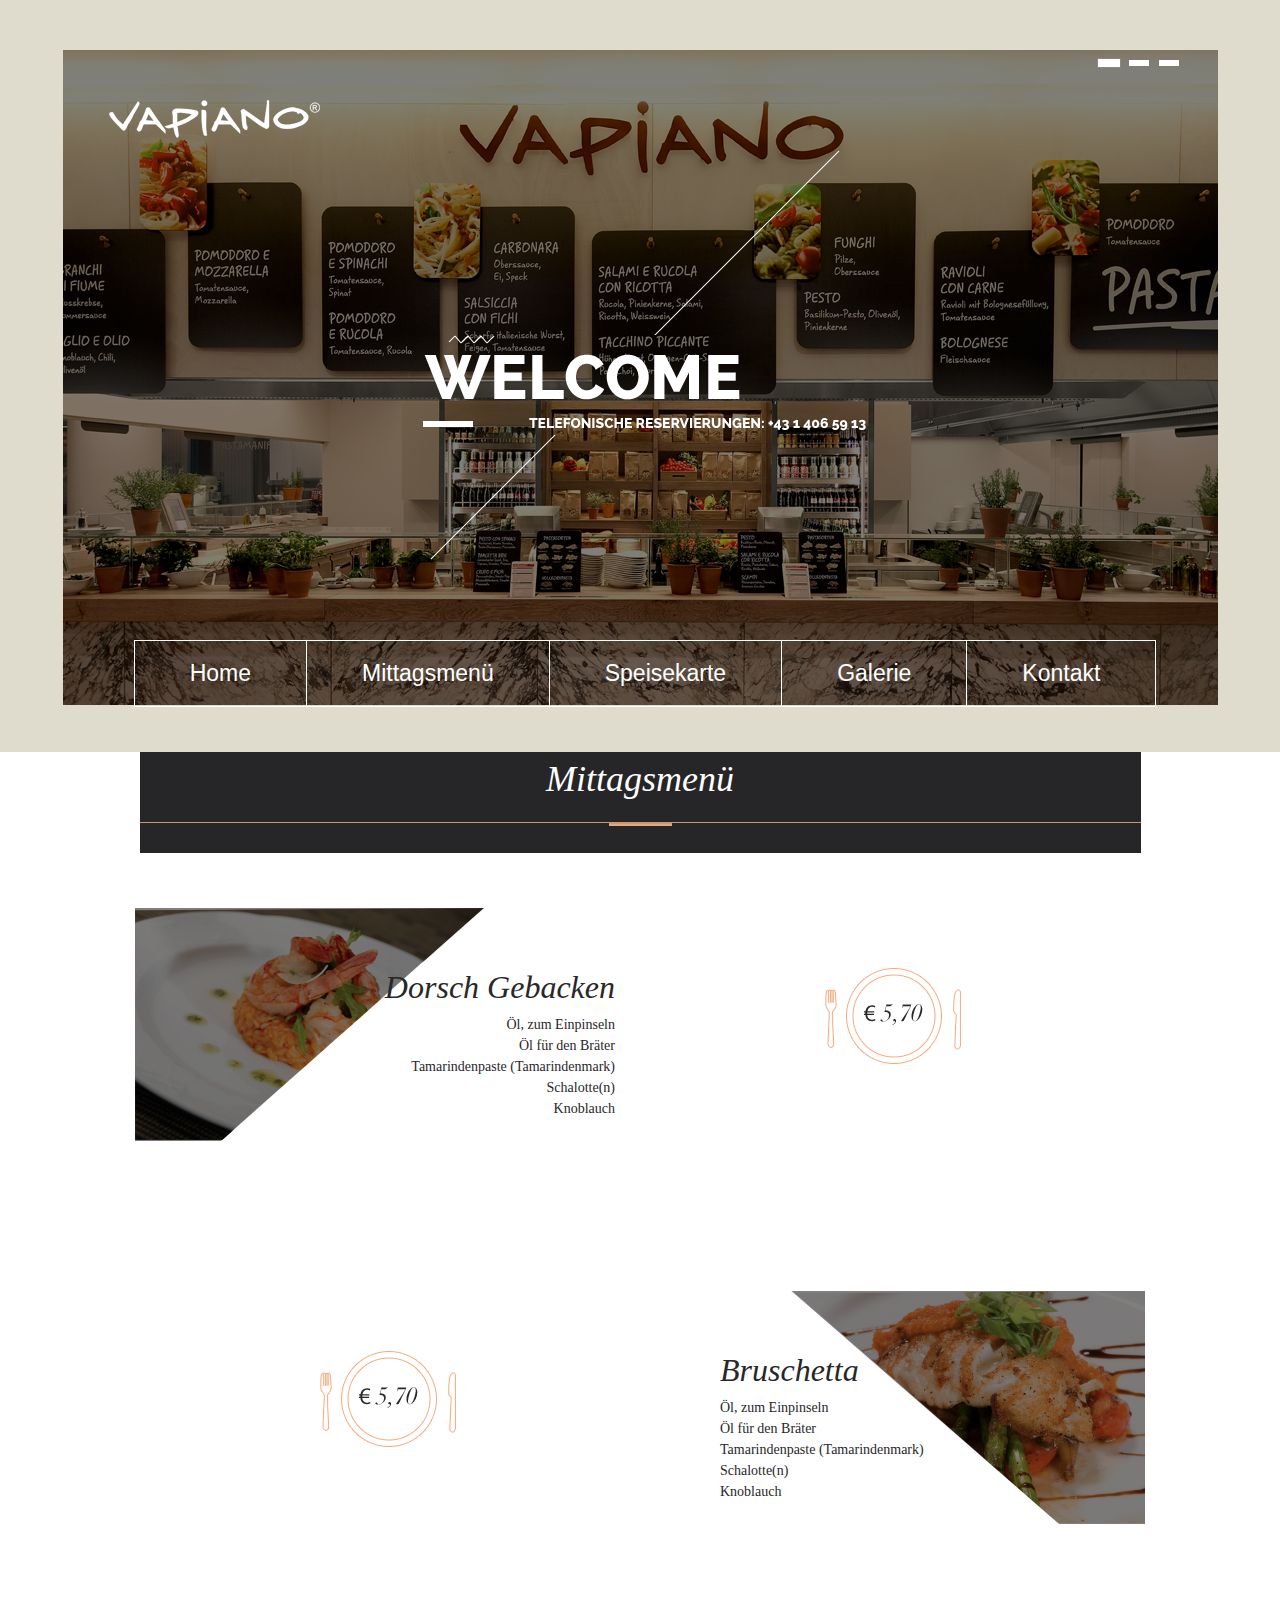
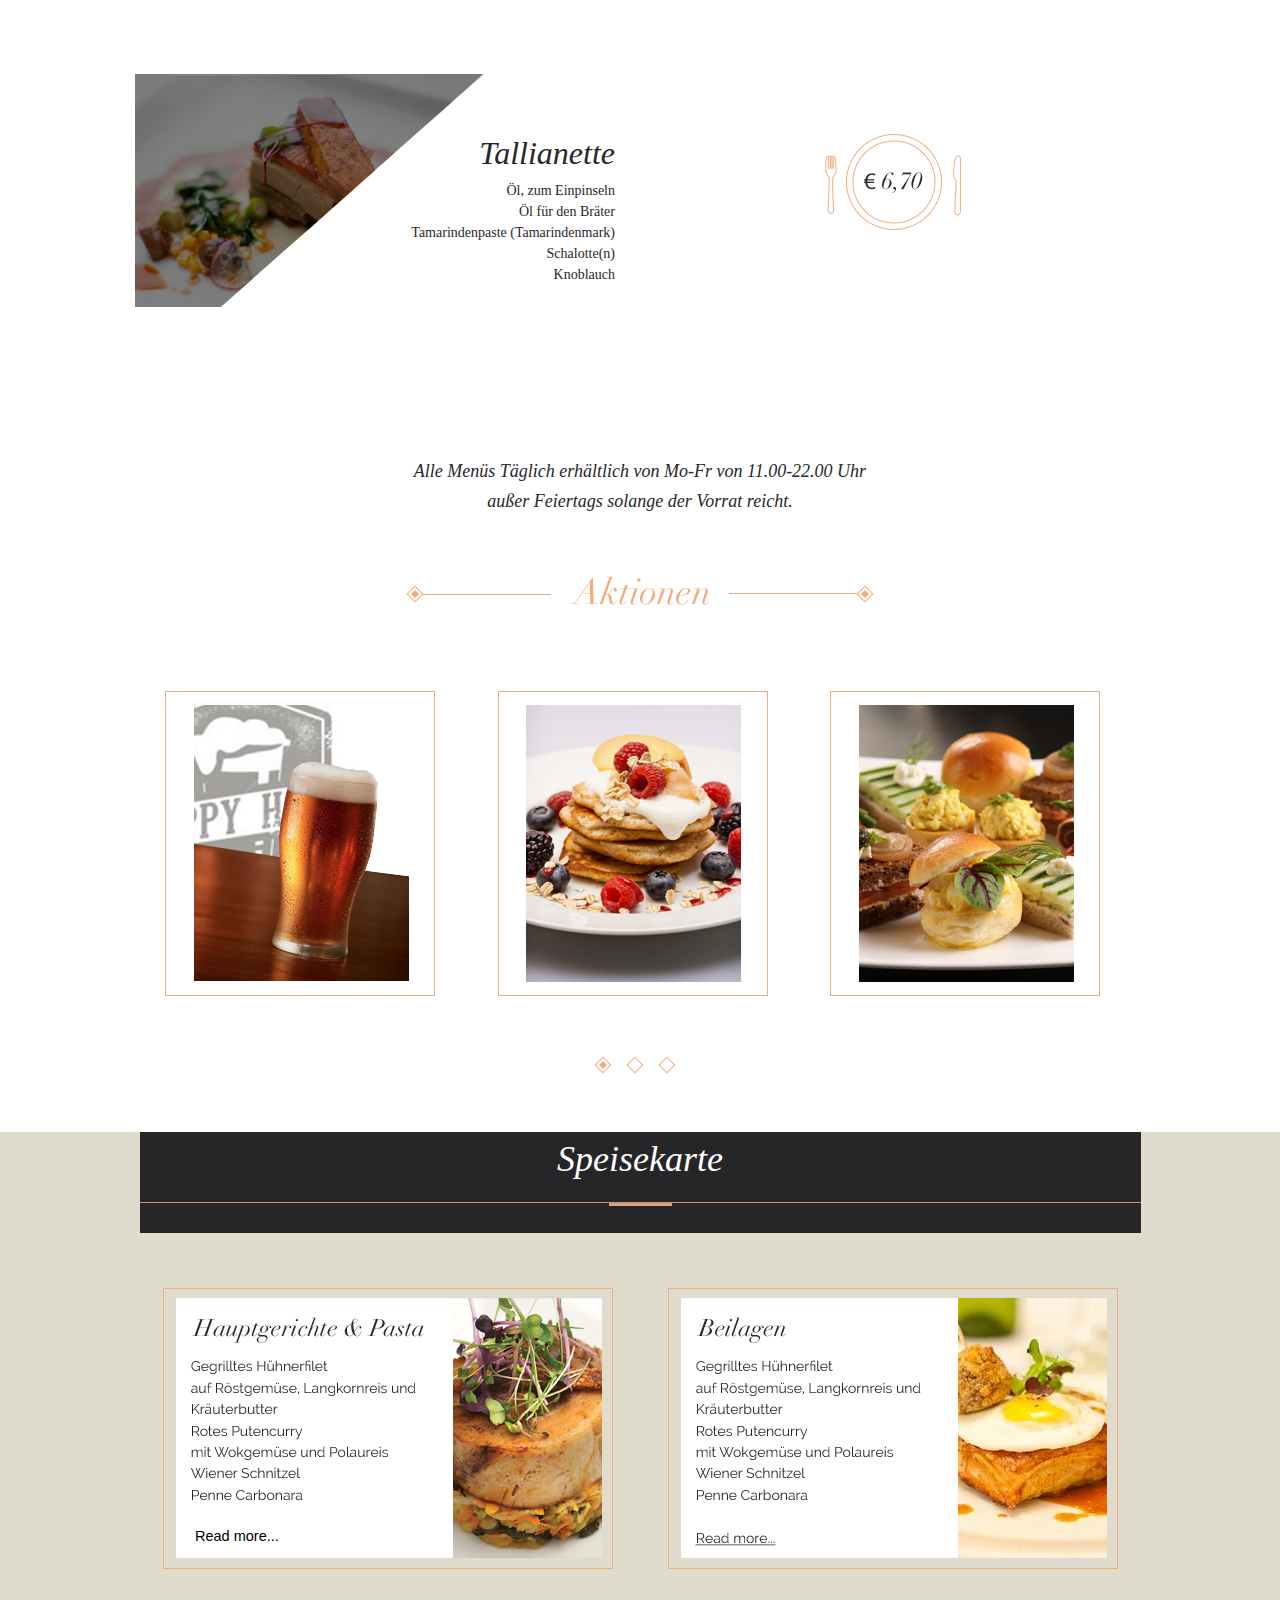
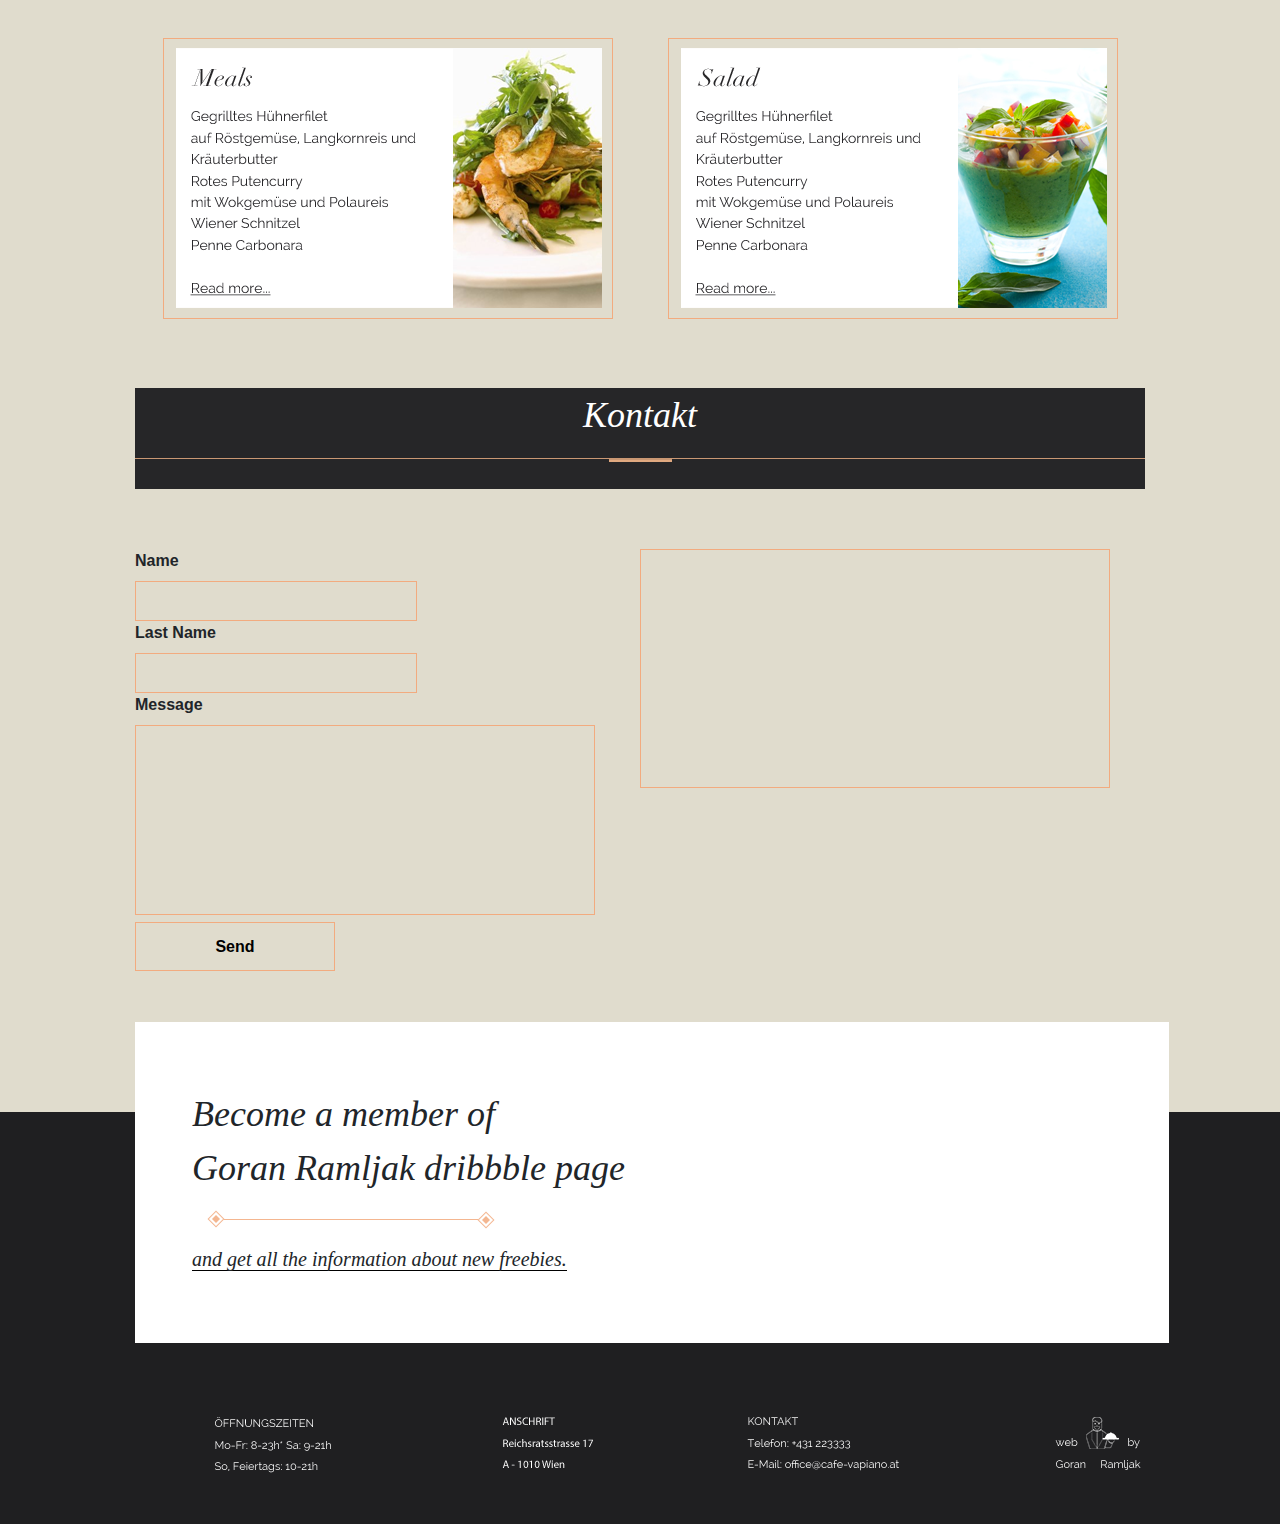
<file: index.html>
<!DOCTYPE html>
<html lang="en">
<head>

	<meta charset="UTF-8">
	<meta name="viewport" content="width=device-width, initial-scale=1, shrink-to-fit=no">
	<meta http-equiv="X-UA-Compatible" content="IE=edge">
	<meta property="og:url" content="">
    <meta property="og:type" content="website">
    <meta property="og:title" content="Меню ресторана">
    <meta property="og:image" content="">
    <meta property="og:description" content="Приходите к нам">
    <meta property="og:site_name" content="Закажите наши деликатесы">
    <meta property="article:author" content="Андрей Лосев">
	 <link rel="stylesheet" href="https://maxcdn.bootstrapcdn.com/bootstrap/4.0.0/css/bootstrap.min.css" integrity="sha384-Gn5384xqQ1aoWXA+058RXPxPg6fy4IWvTNh0E263XmFcJlSAwiGgFAW/dAiS6JXm" crossorigin="anonymous">
	<title>Site</title>
	<link rel="stylesheet" type="text/css" href="css/style.css">
</head>
<body>
	<div class="main" id="anchor1"> 
		<div class="wrapper">
			<div class="overlay2"></div>
			<div class="overlay1"></div>
			<div class="overlay"></div>
			<div class="layer1"></div>
			<div class="layer2"></div>
			<div class="layer3"></div>
				<nav class="dws-menu">
					<ul>
						<li><a href="#anchor1"><span class="font">Home</span></a></li>
						<li><a href="#anchor2"><span class="font">Mittagsmenü</span></a></li>
						<li><a href="#anchor3"><span class="font">Speisekarte</span></a></li>
						<li><a href="#anchor4"><span class="font">Galerie</span></a></li>
						<li><a href="#anchor5"><span class="font">Kontakt</span></a></li>
					</ul>
				</nav>
		</div>
	</div>
	<div class="dishes">
		<div class="banner">
			<span class="mess" id="anchor2">Mittagsmenü</span>
			<hr class="top-line">
			<hr class="bottom-line">
		</div>
	<div class="conainer-fluid">
		<div class="container">
			<div class="row text-center">
				<div class="col-6 dish1" id="col-6-1">
					<div class="dish1-1-1">
						<img src="img/dish1.jpg">
					</div>
					<div class="ovelay-dish"></div>					
					<div class="dish1-1">
						<img src="img/dish1-1.jpg">
					</div>
					<span class="font_dish1">
						<h2>Dorsch Gebacken
						</h2>
						Öl, zum Einpinseln<br>
						Öl für den Bräter<br>
 						Tamarindenpaste (Tamarindenmark)<br>
						Schalotte(n)<br>
						Knoblauch<br>
					</span></div>
				<div class="col-6 dish1-price one" id="col-6-2"><img src="img/dish2.png">
					
				</div>
				<div class="col-6 dish1-price" id="col-6-3"><img src="img/dish2.png">
				</div>
				<div class="col-6 dish2" id="col-6-4">
					<div class="dish2-2-2">
						<img src="img/dish2.jpg">
					</div>
					<div class="ovelay-dish1"></div>
					<div class="dish2-2"><img src="img/dish2-2.jpg"></div>
					<span class="font_dish2">
						<h2>Bruschetta
						</h2>
						Öl, zum Einpinseln<br>
						Öl für den Bräter<br>
 						Tamarindenpaste (Tamarindenmark)<br>
						Schalotte(n)<br>
						Knoblauch<br>
					</span>
				</div>
				<div class="col-6 dish1 dish3" id="col-6-5">
					<div class="dish3-3-3">
						<img src="img/dish3.jpg">
					</div>
					<div class="ovelay-dish"></div>
					<div class="dish3-3"><img src="img/dish3-3.jpg"></div>
					<span class="font_dish1">
						<h2>Tallianette
						</h2>
						Öl, zum Einpinseln<br>
						Öl für den Bräter<br>
 						Tamarindenpaste (Tamarindenmark)<br>
						Schalotte(n)<br>
						Knoblauch<br>
					</span>
				</div>
				<div class="col-6 dish1-price" id="col-6-6"><img src="img/dish1.png">
					</div>
				<div class="col-12">
					<span class="font-dish-footer">Alle Menüs Täglich erhältlich von Mo-Fr von 11.00-22.00 Uhr<br>
					außer Feiertags solange der Vorrat reicht.
					</span>
				</div>
				<div class="col-12 Alionen">
					<img src="img/Alionen.png">
				</div>
				<div class="col-3 alione-img imgAlione1" id="col-6-img1">
					<div class="overlay3"></div>
					<img src="img/Alionen1.jpg" class="imgAlione1">
				</div>
				<div class="col-3 alione-img imgAlione2" id="col-6-img2">
					<div class="overlay3"></div>
					<img src="img/Alionen2.jpg" class="imgAlione2">
				</div>
				<div class="col-3 alione-img imgAlione3" id="col-6-img3">
					<div class="overlay3"></div>
					<img src="img/Alionen3.jpg" class="imgAlione3">
				</div>
				<div class="col-12 layer-alionen">
					<img src="img/layer-alionen1.png" class="layer-alionen-img1">
					<img src="img/layer-alionen.png" class="layer-alionen-img2">
					<img src="img/layer-alionen.png" class="layer-alionen-img3">
				</div>
			</div>
		</div>
	</div>
	</div>
	<div class="speisekarte">
		<div class="banner">
			<span class="mess" id="anchor3">Speisekarte</span>
			<hr class="top-line">
			<hr class="bottom-line">
		</div>
		<div class="container-fluid">
			<div class="container">
				<div class="row text-center">
					<div class="col-6 Speisekarte1" id="col-6-7">
						<img src="img/Speisekarte1.png">
						<span class="modalwindow" onclick="showModalWin()" id="anchor4">
							Read more...
						</span>
					</div>
					<div class="col-6 Speisekarte1" id="col-6-8">
						<img src="img/Speisekarte2.png">
					</div>
					<div class="col-6 Speisekarte1" id="col-6-9">
						<img src="img/Speisekarte3.png">
					</div>
					<div class="col-6 Speisekarte1" id="col-6-10">
						<img src="img/Speisekarte4.png">
					</div>
					<div class="col-12 banner">
						<span class="mess" id="anchor5">Kontakt</span>
						<hr class="top-line">
						<hr class="bottom-line">
					</div>
					<div class="col-6 Kontakt form" id="col-6-11">
						<form method="POST" action="<?php $_SERVER['PHP_SELF']?>">
							<label for="name">Name</label><br>
							<input type="text" id="name"><br>
							<label for="lastName">Last Name</label><br>
							<input type="text" id="lastName"><br>
							<label for="message">Message</label><br>
							<textarea id="message"></textarea>
							<button class="btn2">Send</button>
						</form>
					</div>
					<div class="col-6 Kontakt google" id="col-6-12">
						<iframe src="https://www.google.com/maps/embed?pb=!1m18!1m12!1m3!1d790.4095337256605!2d16.358939909409013!3d48.2141241376013!2m3!1f0!2f0!3f0!3m2!1i1024!2i768!4f13.1!3m3!1m2!1s0x476d07be6e87a683%3A0x967d1263f748a734!2sCaf%C3%A9+Votiv!5e0!3m2!1sru!2sru!4v1517341607984" width="470" max-width="100%" height="239" frameborder="0" style="border:1px solid #f2ab7f" allowfullscreen></iframe>
					</div>
				</div>
			</div>
		</div>
	</div>
	<div class="footer">
		<div class="conteiner-fluid">
			<div class="container">
				<div class="row text-center foot">
					<div class="col-12 footer-banner">
						<div class="footer-banner-padding">
						<span class="footer-span1">Become a member of <br>
						Goran Ramljak dribbble page</span><br>
						<img src="img/separator.png"><br>
						<span class="footer-span2">and get all the information about new freebies.</span>
						</div>
					</div>
					<div class="col-3 footer-img" id="col-6-foot1">
						<img src="img/footer1.png">
					</div>
					<div class="col-3 footer-img" id="col-6-foot2">
						<img src="img/footer2.png">
					</div>
					<div class="col-3 footer-img" id="col-6-foot3">
						<img src="img/footer3.png">
					</div>
					<div class="col-3 footer-img" id="col-6-foot4">
						<img src="img/footer4.png">
					</div>
				</div>
			</div>
		</div>
	</div>
	<div style="text-align: center" id="popupWin" class="modalwin">
            <form class="modalform">
                <a href="#" class="modalbutton close" id="button"></a>
            </form>
        </div>
<script src="https://code.jquery.com/jquery-2.2.4.js"
  integrity="sha256-iT6Q9iMJYuQiMWNd9lDyBUStIq/8PuOW33aOqmvFpqI="
  crossorigin="anonymous"></script>
<script src="https://cdnjs.cloudflare.com/ajax/libs/popper.js/1.12.9/umd/popper.min.js" integrity="sha384-ApNbgh9B+Y1QKtv3Rn7W3mgPxhU9K/ScQsAP7hUibX39j7fakFPskvXusvfa0b4Q" crossorigin="anonymous"></script>
<script src="https://maxcdn.bootstrapcdn.com/bootstrap/4.0.0/js/bootstrap.min.js" integrity="sha384-JZR6Spejh4U02d8jOt6vLEHfe/JQGiRRSQQxSfFWpi1MquVdAyjUar5+76PVCmYl" crossorigin="anonymous"></script>
<script src="js/script.js"></script>
</body>
</html>
</file>
<file: css/style.css>
body{
  height: 100%;
  padding: 0px;
  margin: 0px;
}
a, a:hover, a:active, a:visited{
  text-decoration: none;
  color : #fff;
}
.main{
  position:relative;
  display: block;
  margin:0 auto;
  text-align: center;
  width: 100%;
  background-color:#e0dccd;
  height:752px;
  
}
.wrapper{
  position: relative;
  margin-top: 50px;
  display: inline-block;
  width:1155px;
  height:655px;
  min-width: 250px;
  max-width: 100%;
  background: url(../img/image.png) center center no-repeat;
  z-index: 2;
  
}

.overlay{
  max-width: 100%;
  position: absolute;
  top:0;
  left:0;
  display: block;
  width:1155px;
  height: 655px;
  z-index: 1;
  background: rgba(0,0,0,0.5);
  transition: 0.4s;
}
.overlay1{
  background: url(../img/decoration1.png) center center no-repeat;
  position: absolute;
  display: block;
  width:443px;
  margin-top:100px;
  margin-left: 360px;
  height: 410px;
  z-index: 2;
  max-width: 100%
}
.overlay2{
  position: absolute;
  display: inline-block;
  background: url(../img/Vapiano_logo.png);
  margin-top: 50px;
  width: 211px;
  height: 38px;
  max-width: 100%;
  z-index: 2;
}
.overlay1:hover ~ .overlay{
  background: rgba(0,0,0,0);
  transition: 0.4s;
}
.overlay2:hover ~ .overlay{
  background: rgba(0,0,0,0);
  transition: 0.4s;
}
.dws-menu> ul li:hover ~ .overlay{
  background: rgba(0,0,0,0);
  transition: 0.4s;
}
.overlay:hover{
  background: rgba(0,0,0,0);
  transition: 0.4s;
}
.layer1, .layer2, .layer3{
  display: inline-block;
  position: absolute;
  background-color: #fff;
  width: 20px;
  height: 6px;
  z-index: 4;
}
.layer1{
  margin-left: 990px;
  margin-top: 10px;
  box-shadow:0 0 0 1px #fff, 0 0 0 2px #888;
}
.layer2{
  margin-left: 1020px;
  margin-top: 10px;
}
.layer3{
  margin-left: 1050px;
  margin-top: 10px;
}
.dws-menu{
  display: inline-block;
  margin: 0 auto;
  position:relative;
  left: -15px;
  top: 590px;
  z-index: 1;
}
.dws-menu li{
  float: left;
  list-style: none;
}
.dws-menu ul li{
  padding: 15px 45px;
  border: 1px solid white;
  border-left: 0px;
}
.dws-menu span{
  padding:10px;
}
.dws-menu ul li:first-child{
  border-left: 1px solid white;
}
.dws-menu a:hover{
  color: #000;
  transform: 1s;
}
.dws-menu li:hover{
  background-color: #fff;
  transition: all 0.4s;
}
.font{
  font-size: 23px;
}
.dishes{
  height: 1980px;
  width:100%;
  text-align: center;
}
.banner{
  display: inline-block;
  position: relative;
  color: #fff;
  font-family: "DidotLH";
  font-style: italic;
  margin: 0 auto;
  width: 1001px;
  height: 101px;
  max-width: 100%;
  background-color: #262628;
  padding: 0;
}
.top-line, .bottom-line{
  background-color:#e0a980;
}
.top-line{
  display: block;
}
.bottom-line{
  display: block;
  width: 63px;
  height: 2px;
  position:relative;
  top: -16px;
}
.mess{
  font-size: 36px;
}
.container{
  max-width: 980px;
  padding: 0px;
  padding-top: 55px;
  text-align: right;
}
.col-6{
  padding: 0px;
  margin-bottom: 150px;
  height:233px;
  display: inline-block;
}
.dish1 img{
  -webkit-clip-path: polygon(0 1%, 100% 0, 25% 100%, 0% 100%);
  clip-path: polygon(0 1%, 100% 0, 25% 100%, 0% 100%);
  float: left;
  z-index: 5;
}
.font_dish1 {
  width:400px;
  font-size: 14px;
  font-family: "Raleway";
  color: rgb(40, 39, 42);
  text-align: right;
  float: left;
  position: absolute;
  left :80px;
  top:60px;
  z-index: 10;
}
.font_dish1 h2{
  font-family: "DidotLH";
  font-style: italic;
}
.font_dish1 h2{
  text-align: right;
}
.dish1-price img{
  margin: 0 auto;
  padding-top: 60px;
}
.dish1-price span{
  position: absolute;
  left: 225px;
  top: 90px;
  font-size: 22px;
}
.dish2 img{
  -webkit-clip-path: polygon(0 1%, 100% 0, 100% 100%, 75% 100%);
  clip-path: polygon(0 1%, 100% 0, 100% 100%, 75% 100%);
  float: right;
  z-index: 5;
}
.font_dish2 {
  width:400px;
  font-size: 14px;
  font-family: "Raleway";
  color: rgb(40, 39, 42);
  text-align: left;
  float: left;
  position: absolute;
  left :80px;
  top:60px;
  z-index: 10;
}
.font_dish2 h2{
  font-family: "DidotLH";
  font-style: italic;
}
}
.cool-12{
  min-width:1001px;
}
.font-dish-footer {
  font-size: 18px;
  font-family: "DidotLH";
  color: rgb(40, 39, 42);
  font-style: italic;
  line-height: 1.649;
}
.Alionen{
  padding-top: 60px;
  padding-bottom: 60px;
}
.layer-alionen{
  padding: 30px;
}
.layer-alionen img{
  padding-right: 10px;
}
.alione-img{
  position: relative;
  padding: 0px;
  margin: 40px;
  
}
.overlay3{
  position: absolute;
  width:270px;
  height:305px;
  margin: 10px;
  transform: translate(-20px,-24px);
  border: 1.2px solid #f2ab7f;
}
.col-6{
  position: relative;
}
.dish1{
  transition: 1s;
}
.ovelay-dish1{
  width: 100%;
  height:100%;
  position: absolute;
  background: rgba(0,0,0,.5);
  -webkit-clip-path: polygon(30% 0%, 100% 0, 100% 100%, 83% 100%);
  clip-path: polygon(30% 0%, 100% 0, 100% 100%, 83% 100%);
  transition: 1s;
}
.ovelay-dish{
  width: 100%;
  height:100%;
  position: absolute;
  background: rgba(0,0,0,.5);
  -webkit-clip-path: polygon(0% 0%, 69% 0, 17% 100%, 0% 100%);
  clip-path: polygon(0% 0%, 69% 0, 17% 100%, 0% 100%);
  transition: 0.5s;
}
.dish1-1{
  position: absolute;
  opacity: 0;
  transition: all 0.5s;
}
.dish2-2{
  position: absolute;
  top:0;
  right: 0;
  opacity: 0;
  transition: all 0.5s;
}
.dish3-3{
  position: absolute;
  opacity: 0;
  transition: all 0.5s;
}
.dish1:hover .ovelay-dish{
  opacity: 0;
  transition: 0.5s;
}
.dish2:hover .ovelay-dish1{
  opacity: 0;
  transition: 0.5s;
}
.dish1:hover .dish1-1{
  opacity: 1;
  transition: 0.5s;
}
.dish2:hover .dish2-2{
  opacity: 1;
  transition: 0.5s;
}
.dish1:hover .dish3-3{
  opacity: 1;
  transition: 0.5s;
}
.speisekarte{
  width: 100%;
  height: 1580px;
  background-color:#e0dccd;
  text-align: center;
}
.Speisekarte1{
  position: relative;
  height: 260px;
  margin-bottom: 90px;
}
.modalwindow {
  position: absolute;
  bottom: 0;
  left:0;
  color: #000 !important;
  font-size: 14.5px;
  padding-left:60px;
}
.modalwindow span{
}
.Kontakt{
  margin-top: 60px;
  text-align: left;
}
.form{
  position: relative;
  display: block;
  float: left;
  height:400px;
}
.google{
  position: relative;
}
.form > form{
  font-size: 16px;
  font-weight: bold;
  display: block;
  float: left;
}
.form > form > label{
  padding-right: 100px;
}
.form > form > label:first-child{
  padding-right: 129px;
}
.form > form > label:last-of-type{
  padding-right: 114px;
}
#message{
  height:190px;
  width:460px;
  background-color: #e0dccd;
  resize: none;
  border: 1px solid #f2ab7f;
}
#name{
  width : 282px;
  height: 40px;
  background-color: #e0dccd;
  outline: none;
  resize: none;
  border: 1px solid #f2ab7f
}
#lastName{
  width : 282px;
  height: 40px;
  background-color: #e0dccd;
  outline: none;
  resize: none;
  border: 1px solid #f2ab7f;
}
#lastName, #name, #message:focus{
  outline:none;
}
.btn2{
  font-size: 16px;
  font-weight: bold;
  width: 200px;
  height: 49px;
  text-decoration: none;
  outline: none;
  background: #e0dccd;
  border: 1px solid #f2ab7f;
}
.btn2:focus{
  outline:none;
}
.footer{
  height:412px;
  width:100%;
  background-color: #1f1f21;
}
.foot{
  width:1100px;
  position: relative;
}
.footer-banner{
  position: absolute;
  text-align: left;
  padding: 0px;
  background-color: #ffffff;
  width:1034px;
  max-width: 100%;
  height:321px;
  bottom:-120px;
}
.footer-span1{
  font-size: 36px;
  font-family: "DidotLH";
  font-style: italic;
}
.footer-span2{
  font-size: 20px;
  font-family: "DidotLH";
  font-style: italic;
  border-bottom: 1px solid black;
}
.footer-banner-padding{
  padding-left: 57px;
  padding-top: 65px;
}
.footer-banner-padding img{
  padding: 15px;
}
.footer-img{
  padding: 0;
  position: relative;
  top: 250px;
  margin-left:
}
.modalwin { 
height: 350px;  
width: 500px;
border: 3px outset gray; 
background: #fff;
top: 20%; 
right: 0;
left: 0;
font-size: 14px; 
overflow: hidden !important;
margin: 0 auto;
z-index:2; 
display: none;  
position: fixed; 
padding: 15px;
transition: 1s;
border: 1px;
border-radius: 30px;
}

#shadow { 
position: fixed;
width:100%;
height:100%;
z-index:1; 
background:#000;
opacity: 0.5; 
left:0;
top:0;
overflow: hidden !important;
transition: 0.4s;
}
.close {
position: absolute;
right: 32px;
top: 32px;
width: 32px;
height: 32px;
opacity: 0.3;
}
.close:hover {
  opacity: 1;
}
.close:before, .close:after {
  position: absolute;
  left: 15px;
  content: ' ';
  height: 25px;
  width: 5px;
  background-color: red;
}
.close:before {
  transform: rotate(45deg);
}
.close:after {
  transform: rotate(-45deg);
}
@media all and (max-width: 1150px){
.dws-menu{
  overflow: hidden;
  top: 250px;
  height: 600px;
  z-index: 5;

}
.dws-menu ul{
  height: 600px;
}
.dws-menu li{
  float:none;
  background-color: #000;
}
.overlay1{
  display: none !important;
}
.dishes{
  height: 2700px;
}
.speisekarte{
  height: 2700px;
}
.Speisekarte1{
  text-align: center;
}
.modalwindow {
  margin-left: auto;
  padding-right: 100px;
  margin-right: auto;
  width:100%;
}
.footer{
  height: 800px;
}
.form form{
  height:500px;
}
.form{
  height:500px;
}
.footer-img{
  margin-top: 50px;
}
.footer-banner{
  bottom: 180px;
}
.foot{
  width:100%;
}
.ovelay-dish{
  display: none;
}
.ovelay-dish1{
  display: none;
}
.dish2-2{
  position: absolute;
  left:0;
  top:0;
}
.dish2 img{
  float: none;
}
.dish2{
  text-align: center;
  margin-bottom: 60px;
}
.font_dish2{
text-align: right;
}
.dish1-price img{
  padding: 0;
}
.dish1-1{
  width: 100%;
  position: absolute;
  left:0;
  top:0;
}
.dish1 img{
  float: none;
}
.dish1{
  position: relative;
  text-align: center;
}
.dish3-3 img{
}
.dish3-3{
  position: absolute;
  text-align: center;
  height: 100%;
  width: 100%;
  top:0;
  left:0;
}
.dish3-3-3 img{
  position: relative;
}
.font_dish1:hover .dish3-3-3{
  opacity: 1;
  transition: 0.5s;
}
.alione-img{
  text-align: center;
  margin-left: auto;
  margin-right: auto;
}
.overlay3{
 width:100%;
 margin-left: auto;
 margin-right: auto;
}
.layer1{
  margin-left: 100px;
  margin-top: 10px;
  box-shadow:0 0 0 1px #fff, 0 0 0 2px #888;
}
.layer2{
  margin-left: 130px;
  margin-top: 10px;
}
.layer3{
  margin-left: 160px;
  margin-top: 10px;
}
.one{
  margin-top:10px;
  margin-bottom: 60px;
}
.Alionen{
  margin-top:50px;
}
.form button{
  position: absolute;
}
}
</file>
